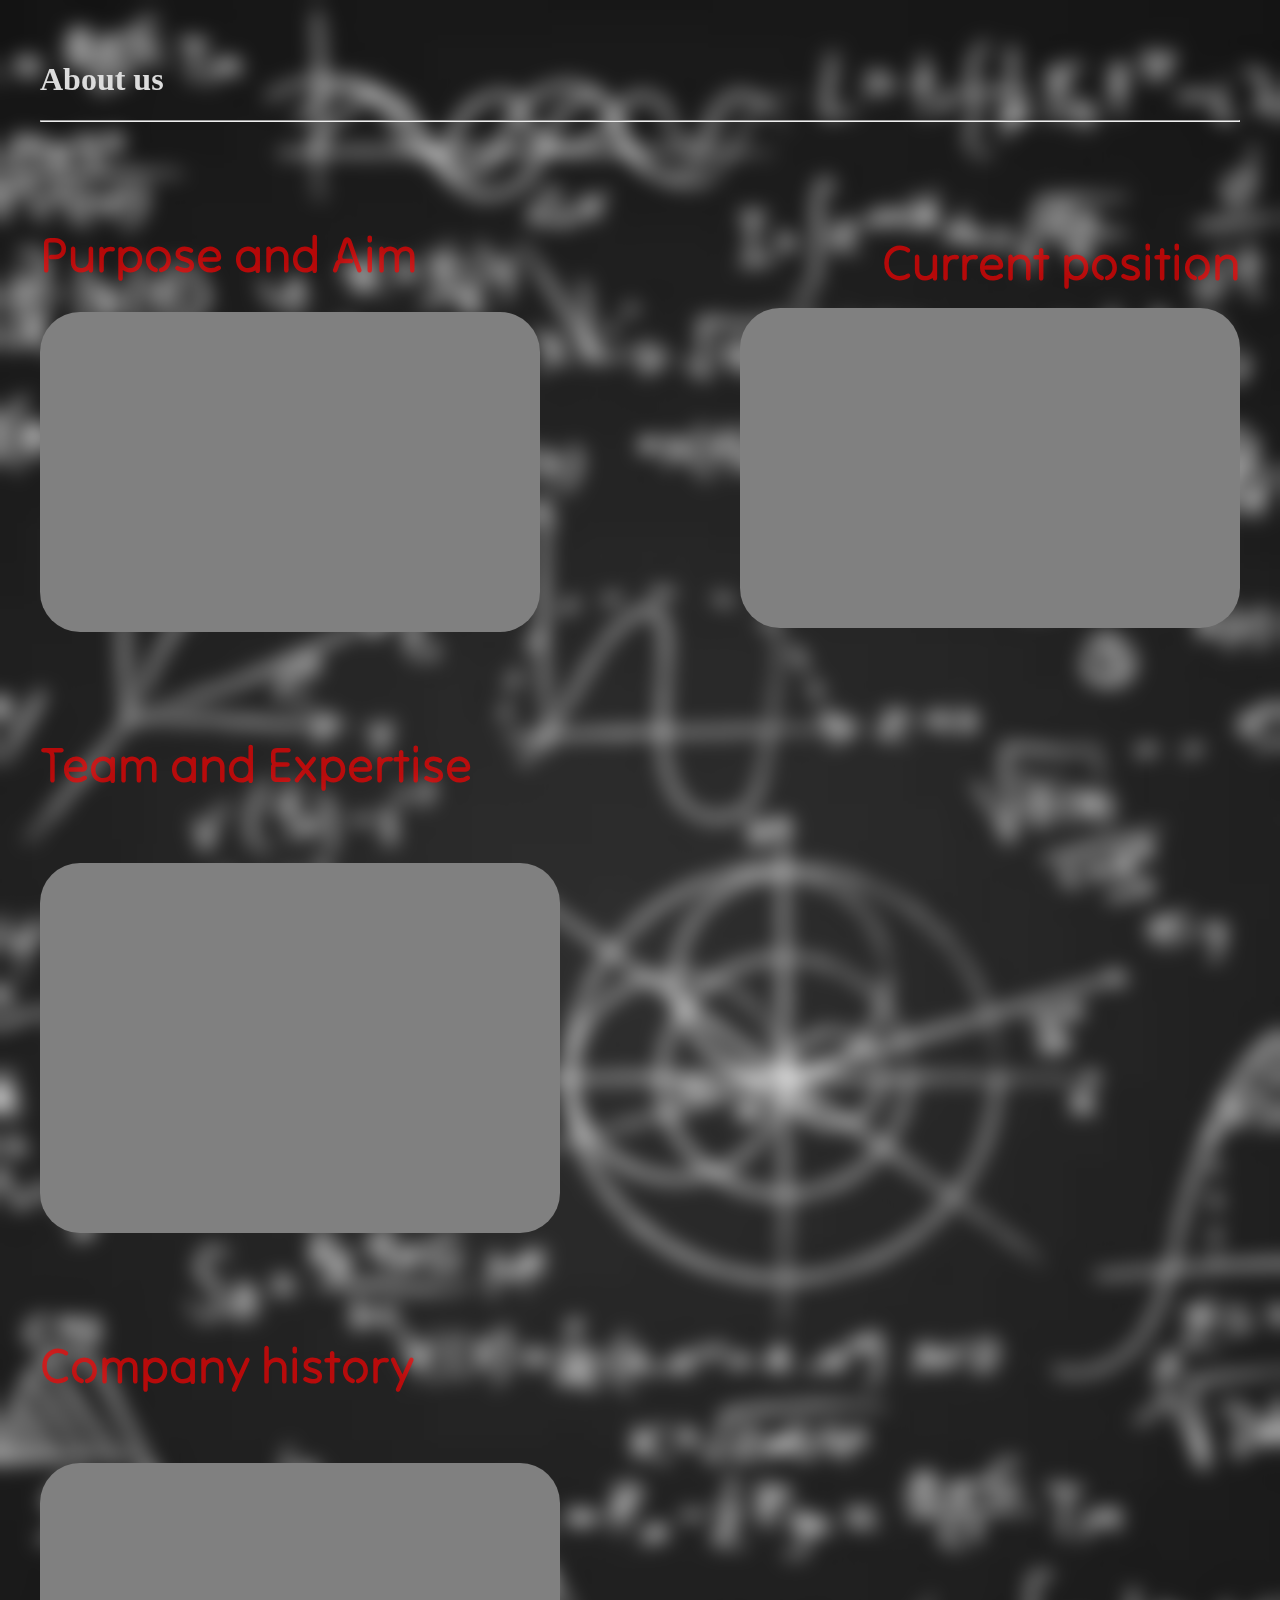
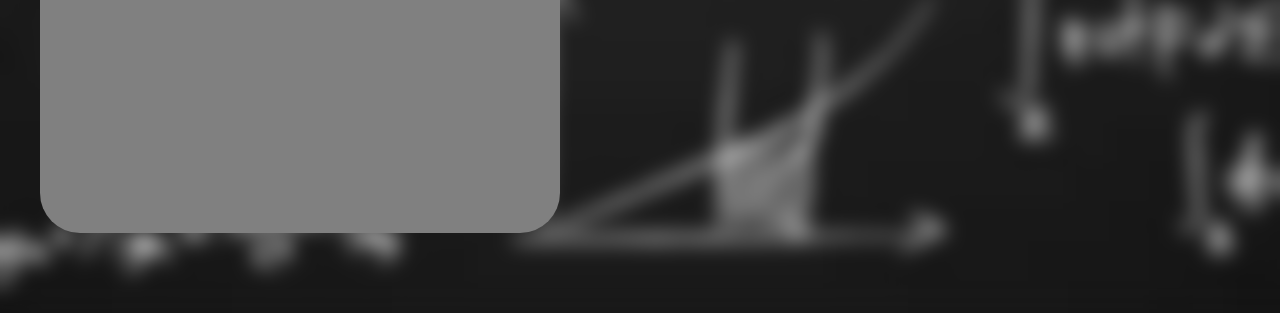
<file: About.html>
<!DOCTYPE html>
<html lang="en">
<head>
    <meta charset="UTF-8">
    <meta name="viewport" content="width=device-width, initial-scale=1.0">
    <link rel="stylesheet" href="About.css">
    <link rel="preconnect" href="https://fonts.googleapis.com">
<link rel="preconnect" href="https://fonts.gstatic.com" crossorigin>
<link href="https://fonts.googleapis.com/css2?family=Gabarito&family=Kanit&family=Open+Sans:wght@500&family=Tilt+Neon&display=swap" rel="stylesheet">
    <title>Document</title>
</head>
<body>
    <h1>About us</h1>
    <hr>
    <h4 id="h4cp">Current position</h4>
    <div id="audiv1"></div>
    <h4 id="h4pa">Purpose and Aim</h4>
    <div id="audiv2"></div>
    <h4 id="h4te">Team and Expertise</h4>
    <div id="audiv3"></div>
    <h4 id="h4ch">Company history</h4>
    <div id="audiv4"></div>
</body>
</html>
</file>
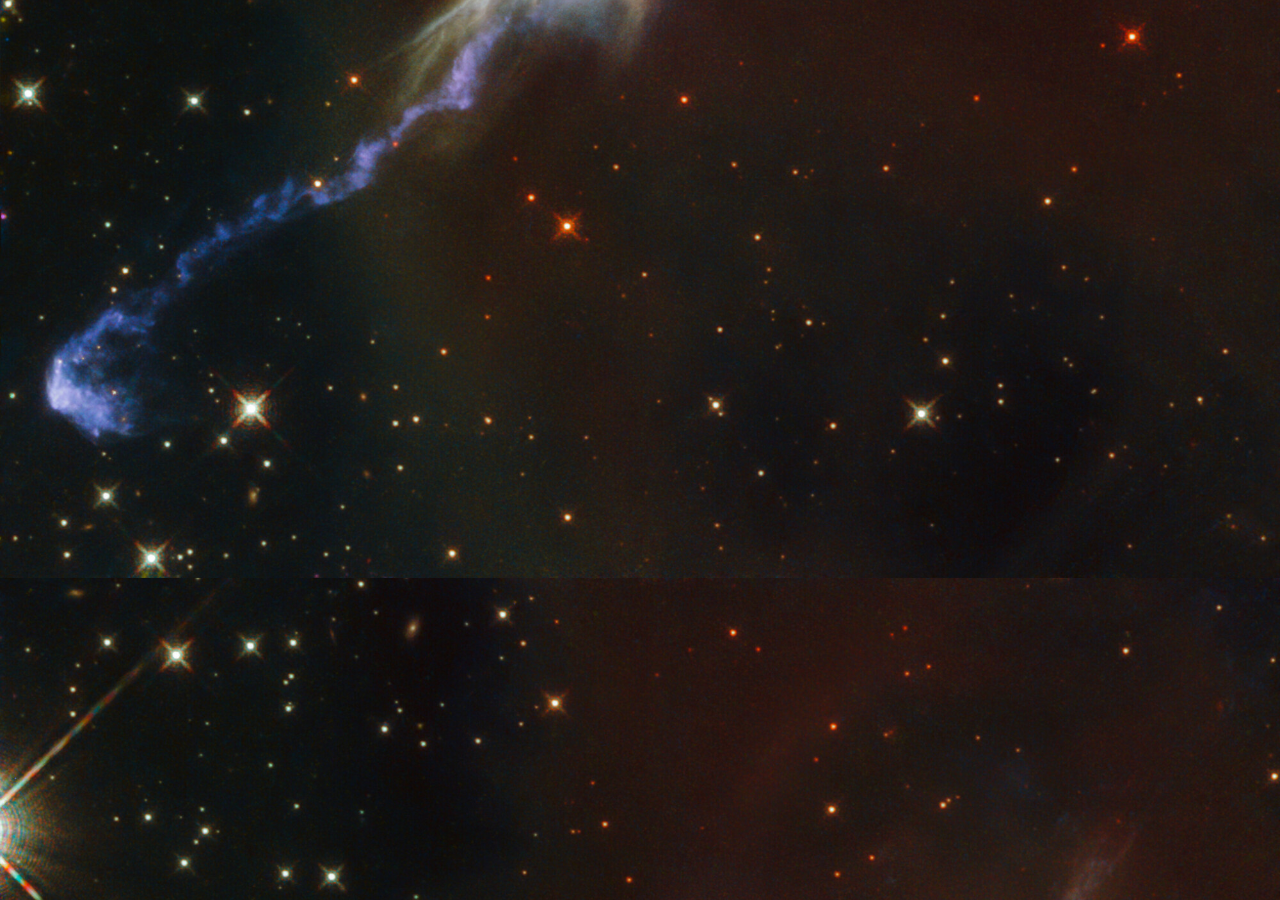
<file: Contact.html>
<!DOCTYPE html>
<html lang="en">
<head>
    <meta charset="UTF-8">
    <meta name="viewport" content="width=device-width, initial-scale=1.0">
    <title>Document</title>
    <style>
        
    </style>
</head>
<body style="background-image: url(images/spacebackimage.jpg); background-position: center; background-size: cover;">
    
</body>
</html>
</file>
<file: About.css>
body{
    background-image:url(images/mathimage.jpg);
    background-repeat: no-repeat;
    background-size: cover;
    backdrop-filter: blur(10px);
    color: rgb(220, 220, 220);
    margin: 0%;
    padding: 40px;
    background-position: center;
}
#aboutus{
    
}
#h4cp{
    
    font-family: Tilt Neon;
    font-size: 50px;
    color: rgba(255, 0, 0, 0.68);
    animation-name: abslide;
    animation-duration: 3s;
    margin-top: 100px;
    float: right;
    margin-left: 50px;
    margin-bottom: 20px;
}
@keyframes abslide{
    0%{
        transform: translateX(-70px);
    }
}
#audiv1{
    height: 20px;
    width: 500px;
    border-radius: 40px;
    background-position: center;
    background-size: cover;
    background-repeat: no-repeat;
    padding-bottom: 300px;
    background-color: grey;
    position: relative;
    float: right;
    margin-left: 350px;
    margin-top: -5.58px;
}
#h4pa{
    font-family: Tilt Neon;
    font-size: 50px;
    color: rgba(255, 0, 0, 0.68);
    animation-name: abslide;
    animation-duration: 3s;
    margin-top: 100px; 
    display: flex;
    flex-direction: row;
}
#audiv2{
    height: 20px;
    width: 500px;
    border-radius: 40px;
    background-position: center;
    background-size: cover;
    background-repeat: no-repeat;
    padding-bottom: 300px;
    background-color: grey;
    position: relative;
    margin-top: -40px;
    margin-bottom: 30px;
}
#h4te{
    font-family: Tilt Neon;
    font-size: 50px;
    color: rgba(255, 0, 0, 0.68);
    animation-name: abslide;
    animation-duration: 3s;
    margin-top: 100px; 
}
#audiv3{
    height: 20px;
    width: 500px;
    padding-top: 50px;
    padding-left: 20px;
    border-radius: 40px;
    background-position: center;
    background-size: cover;
    background-repeat: no-repeat;
    padding-bottom: 300px;
    background-color: grey;
    margin-bottom: 40px;
    position: relative;
}
#h4ch{
    font-family: Tilt Neon;
    font-size: 50px;
    color: rgba(255, 0, 0, 0.68);
    animation-name: abslide;
    animation-duration: 3s;
    margin-top: 100px; 
}
#audiv4{
    height: 20px;
    width: 500px;
    padding-top: 50px;
    padding-left: 20px;
    border-radius: 40px;
    background-position: center;
    background-size: cover;
    background-repeat: no-repeat;
    padding-bottom: 300px;
    background-color: grey;
    margin-bottom: 40px;
    position: relative;
}
</file>
